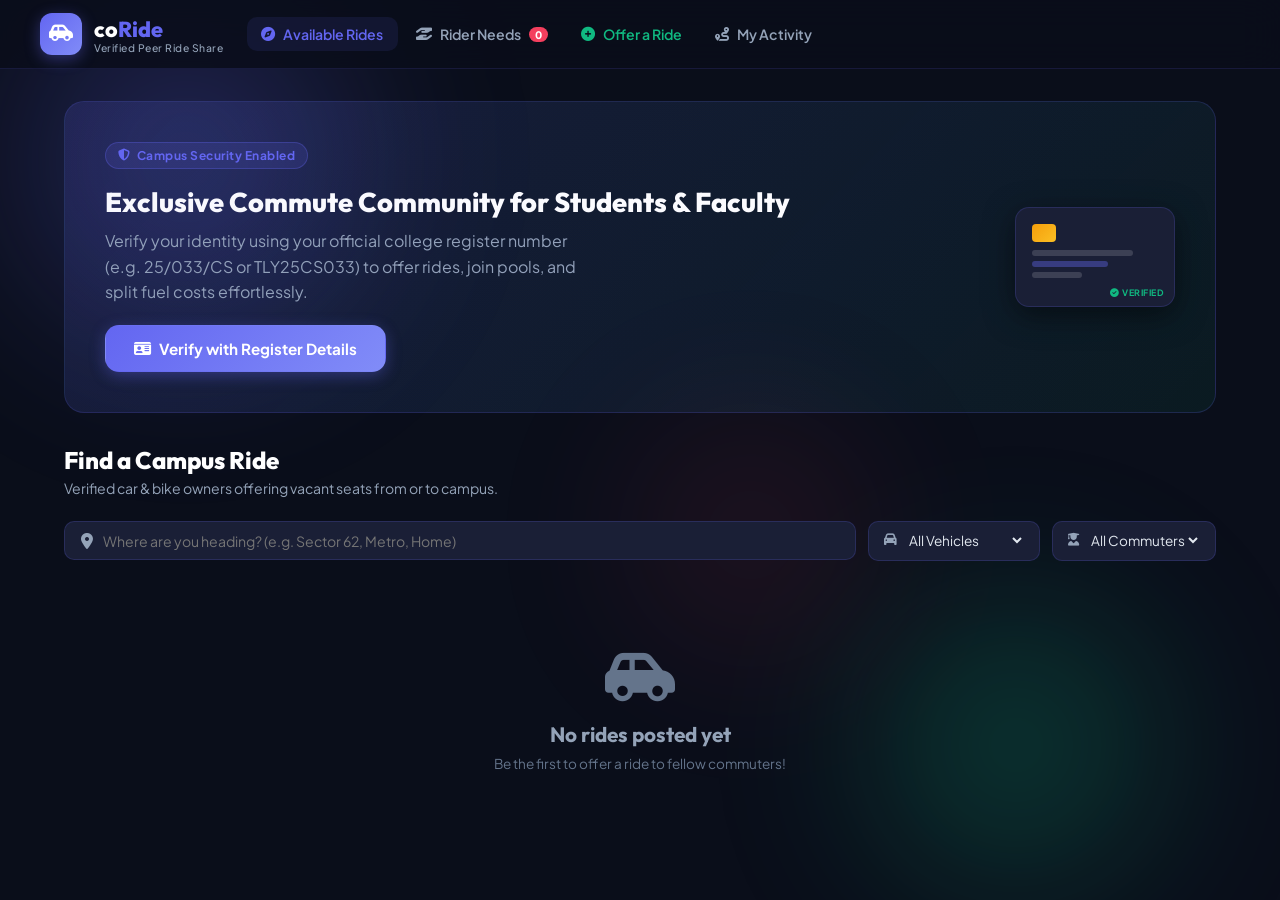
<file: src/main/resources/static/index.html>
<!DOCTYPE html>
<html lang="en">
<head>
  <meta charset="UTF-8">
  <meta name="viewport" content="width=device-width, initial-scale=1.0">
  <title>coRide – Student &amp; Faculty Carpool Network</title>
  <meta name="description" content="Campus-verified peer ride-sharing. Verify your official college register number to share rides with fellow students and faculty.">

  <!-- Google Fonts -->
  <link rel="preconnect" href="https://fonts.googleapis.com">
  <link rel="preconnect" href="https://fonts.gstatic.com" crossorigin>
  <link href="https://fonts.googleapis.com/css2?family=Outfit:wght@400;500;600;700;800&family=Plus+Jakarta+Sans:wght@300;400;500;600;700&display=swap" rel="stylesheet">

  <!-- FontAwesome Icons -->
  <link rel="stylesheet" href="https://cdnjs.cloudflare.com/ajax/libs/font-awesome/6.4.0/css/all.min.css">



  <style>
    /* ============================================================
       DESIGN TOKENS & RESET
    ============================================================ */
    :root {
      --bg-base:        #0a0e1a;
      --bg-card:        #111827;
      --bg-card2:       #1a1f36;
      --bg-glass:       rgba(26,31,54,0.7);
      --border-subtle:  rgba(99,102,241,0.15);
      --border-card:    rgba(99,102,241,0.2);
      --accent-primary: #6366f1;
      --accent-primary-hover: #818cf8;
      --accent-emerald: #10b981;
      --accent-rose:    #f43f5e;
      --accent-amber:   #f59e0b;
      --text-main:      #e2e8f0;
      --text-muted:     #94a3b8;
      --text-sub:       #64748b;
      --glow-primary:   rgba(99,102,241,0.35);
      --glow-emerald:   rgba(16,185,129,0.25);
      --radius-xl:      20px;
      --radius-lg:      14px;
      --radius-md:      10px;
      --shadow-glow:    0 0 40px rgba(99,102,241,0.15);
    }

    *, *::before, *::after { box-sizing: border-box; margin: 0; padding: 0; }

    html { scroll-behavior: smooth; }

    body {
      font-family: 'Plus Jakarta Sans', sans-serif;
      background: var(--bg-base);
      color: var(--text-main);
      min-height: 100vh;
      overflow-x: hidden;
    }

    /* ============================================================
       ANIMATED BACKGROUND MESH
    ============================================================ */
    .bg-mesh {
      position: fixed; inset: 0; z-index: 0;
      pointer-events: none; overflow: hidden;
    }
    .glow-orb {
      position: absolute; border-radius: 50%;
      filter: blur(80px); opacity: 0.35;
      animation: orb-float 12s ease-in-out infinite;
    }
    .orb-1 { width: 500px; height: 500px; background: radial-gradient(circle, #6366f1, transparent 70%); top: -10%; left: -5%; animation-delay: 0s; }
    .orb-2 { width: 400px; height: 400px; background: radial-gradient(circle, #10b981, transparent 70%); bottom: -5%; right: 5%; animation-delay: -4s; }
    .orb-3 { width: 350px; height: 350px; background: radial-gradient(circle, #f43f5e, transparent 70%); top: 40%; left: 45%; animation-delay: -8s; opacity: 0.15; }

    @keyframes orb-float {
      0%, 100% { transform: translate(0,0) scale(1); }
      33%       { transform: translate(30px,-20px) scale(1.05); }
      66%       { transform: translate(-20px,15px) scale(0.97); }
    }

    /* ============================================================
       NAVBAR
    ============================================================ */
    .navbar {
      position: sticky; top: 0; z-index: 100;
      background: rgba(10,14,26,0.85);
      backdrop-filter: blur(20px);
      border-bottom: 1px solid var(--border-subtle);
      padding: 0 2rem;
    }
    .nav-container {
      max-width: 1200px; margin: 0 auto;
      display: flex; align-items: center; gap: 1.5rem;
      height: 68px;
    }
    .brand { display: flex; align-items: center; gap: 0.75rem; text-decoration: none; flex-shrink: 0; }
    .brand-icon {
      width: 42px; height: 42px; border-radius: 12px;
      background: linear-gradient(135deg, var(--accent-primary), #818cf8);
      display: flex; align-items: center; justify-content: center;
      font-size: 1.2rem; color: #fff;
      box-shadow: 0 4px 15px rgba(99,102,241,0.4);
    }
    .brand-name { font-family: 'Outfit', sans-serif; font-size: 1.35rem; font-weight: 800; color: #fff; }
    .brand-name .highlight { color: var(--accent-primary); }
    .brand-tag { display: block; font-size: 0.65rem; color: var(--text-muted); font-weight: 500; letter-spacing: 0.5px; margin-top: -2px; }

    .nav-links { display: flex; gap: 0.25rem; flex: 1; }
    .nav-btn {
      display: flex; align-items: center; gap: 0.5rem;
      padding: 0.5rem 0.9rem; border-radius: var(--radius-md);
      border: none; background: transparent; color: var(--text-muted);
      font-family: inherit; font-size: 0.88rem; font-weight: 600;
      cursor: pointer; transition: all 0.2s;
      position: relative;
    }
    .nav-btn:hover { color: var(--text-main); background: rgba(255,255,255,0.05); }
    .nav-btn.active { color: var(--accent-primary); background: rgba(99,102,241,0.1); }
    .nav-btn.highlight-btn { color: var(--accent-emerald); }
    .nav-btn.highlight-btn:hover { background: rgba(16,185,129,0.1); }
    .badge-count {
      background: var(--accent-rose); color: #fff;
      font-size: 0.65rem; font-weight: 800; padding: 1px 6px; border-radius: 20px;
    }

    .user-menu { margin-left: auto; display: flex; align-items: center; gap: 0.75rem; }
    .user-badge {
      display: flex; align-items: center; gap: 0.6rem;
      background: var(--bg-card2); border: 1px solid var(--border-card);
      padding: 0.4rem 0.85rem 0.4rem 0.4rem; border-radius: 50px;
    }
    .user-avatar {
      width: 32px; height: 32px; border-radius: 50%;
      background: linear-gradient(135deg, var(--accent-primary), #818cf8);
      display: flex; align-items: center; justify-content: center;
      font-size: 0.8rem; font-weight: 800; color: #fff;
    }
    .user-name { font-size: 0.82rem; font-weight: 700; color: var(--text-main); }
    .user-dept { font-size: 0.68rem; color: var(--text-muted); }

    /* ============================================================
       BUTTONS
    ============================================================ */
    .btn {
      display: inline-flex; align-items: center; gap: 0.5rem;
      padding: 0.65rem 1.25rem; border-radius: var(--radius-md);
      border: 1.5px solid transparent; font-family: inherit;
      font-size: 0.88rem; font-weight: 700; cursor: pointer;
      transition: all 0.2s; text-decoration: none;
    }
    .btn-primary {
      background: linear-gradient(135deg, var(--accent-primary), #818cf8);
      color: #fff; border-color: transparent;
      box-shadow: 0 4px 15px rgba(99,102,241,0.35);
    }
    .btn-primary:hover { transform: translateY(-1px); box-shadow: 0 6px 20px rgba(99,102,241,0.5); }
    .btn-secondary {
      background: var(--bg-card2); color: var(--text-main);
      border-color: var(--border-card);
    }
    .btn-secondary:hover { background: rgba(255,255,255,0.05); border-color: var(--accent-primary); }
    .btn-danger {
      background: rgba(244,63,94,0.15); color: var(--accent-rose);
      border-color: rgba(244,63,94,0.3);
    }
    .btn-danger:hover { background: rgba(244,63,94,0.25); }
    .btn-emerald {
      background: linear-gradient(135deg, var(--accent-emerald), #34d399);
      color: #fff; border-color: transparent;
      box-shadow: 0 4px 15px rgba(16,185,129,0.35);
    }
    .btn-emerald:hover { transform: translateY(-1px); box-shadow: 0 6px 20px rgba(16,185,129,0.5); }
    .btn-lg { padding: 0.8rem 1.75rem; font-size: 0.95rem; border-radius: var(--radius-lg); }
    .btn-block { width: 100%; justify-content: center; }
    .shine-effect { position: relative; overflow: hidden; }
    .shine-effect::after {
      content: ''; position: absolute; top: -50%; left: -75%;
      width: 50%; height: 200%; background: rgba(255,255,255,0.15);
      transform: skewX(-20deg);
      animation: shine 3s ease-in-out infinite;
    }
    @keyframes shine { 0%, 100% { left: -75%; } 50% { left: 125%; } }

    /* ============================================================
       MAIN CONTENT
    ============================================================ */
    .main-content {
      position: relative; z-index: 1;
      max-width: 1200px; margin: 0 auto;
      padding: 2rem 1.5rem;
    }

    /* ============================================================
       VERIFICATION BANNER
    ============================================================ */
    .verification-banner {
      display: flex; align-items: center; gap: 2rem;
      background: linear-gradient(135deg, rgba(99,102,241,0.12), rgba(16,185,129,0.08));
      border: 1px solid var(--border-card);
      border-radius: var(--radius-xl); padding: 2.5rem;
      margin-bottom: 2rem; overflow: hidden; position: relative;
    }
    .verification-banner::before {
      content: ''; position: absolute; inset: 0;
      background: linear-gradient(135deg, rgba(99,102,241,0.05), transparent);
      pointer-events: none;
    }
    .banner-content { flex: 1; }
    .banner-badge {
      display: inline-flex; align-items: center; gap: 0.4rem;
      background: rgba(99,102,241,0.15); color: var(--accent-primary);
      border: 1px solid rgba(99,102,241,0.3); padding: 0.3rem 0.75rem;
      border-radius: 50px; font-size: 0.75rem; font-weight: 700;
      letter-spacing: 0.5px; margin-bottom: 1rem;
    }
    .banner-content h2 { font-family: 'Outfit', sans-serif; font-size: 1.7rem; font-weight: 800; color: #fff; margin-bottom: 0.6rem; }
    .banner-content p { color: var(--text-muted); line-height: 1.6; max-width: 500px; margin-bottom: 1.25rem; }
    .banner-actions { display: flex; gap: 0.75rem; flex-wrap: wrap; }

    /* Animated ID Card */
    .banner-graphic { flex-shrink: 0; }
    .id-card-preview {
      width: 160px; height: 100px; background: var(--bg-card2);
      border: 1.5px solid var(--border-card); border-radius: 14px;
      padding: 1rem; position: relative;
      box-shadow: 0 8px 30px rgba(0,0,0,0.5);
      animation: card-float 3s ease-in-out infinite;
    }
    @keyframes card-float { 0%,100%{transform:translateY(0)} 50%{transform:translateY(-8px)} }
    .card-chip { width: 24px; height: 18px; background: linear-gradient(135deg, #f59e0b, #fbbf24); border-radius: 4px; margin-bottom: 8px; }
    .card-lines .line { height: 6px; border-radius: 3px; background: rgba(255,255,255,0.15); margin-bottom: 5px; }
    .card-lines .l1 { width: 80%; }
    .card-lines .l2 { width: 60%; background: rgba(99,102,241,0.4); }
    .card-lines .l3 { width: 40%; }
    .card-stamp {
      position: absolute; bottom: 8px; right: 10px;
      font-size: 0.55rem; font-weight: 700; color: var(--accent-emerald);
      letter-spacing: 0.5px;
    }

    /* ============================================================
       TABS
    ============================================================ */
    .tab-pane { display: none; animation: fadeIn 0.3s ease; }
    .tab-pane.active { display: block; }
    @keyframes fadeIn { from{opacity:0;transform:translateY(10px)} to{opacity:1;transform:translateY(0)} }

    /* ============================================================
       SECTION HEADER & FILTER BAR
    ============================================================ */
    .section-header {
      display: flex; align-items: flex-start; justify-content: space-between;
      gap: 1rem; margin-bottom: 1.5rem; flex-wrap: wrap;
    }
    .header-titles h2 { font-family: 'Outfit', sans-serif; font-size: 1.5rem; font-weight: 800; color: #fff; }
    .header-titles p { color: var(--text-muted); font-size: 0.88rem; margin-top: 0.25rem; }

    .filter-bar {
      display: flex; gap: 0.75rem; flex-wrap: wrap;
      margin-bottom: 1.5rem; align-items: center;
    }
    .search-input-group {
      display: flex; align-items: center; gap: 0.6rem;
      background: var(--bg-card2); border: 1.5px solid var(--border-card);
      border-radius: var(--radius-md); padding: 0.6rem 1rem; flex: 1; min-width: 220px;
    }
    .search-input-group i { color: var(--text-muted); }
    .search-input-group input {
      background: none; border: none; outline: none;
      color: var(--text-main); font-family: inherit; font-size: 0.88rem; width: 100%;
    }
    .select-group {
      display: flex; align-items: center; gap: 0.5rem;
      background: var(--bg-card2); border: 1.5px solid var(--border-card);
      border-radius: var(--radius-md); padding: 0.6rem 0.9rem;
    }
    .select-group i { color: var(--text-muted); font-size: 0.8rem; }
    .select-group select {
      background: none; border: none; outline: none;
      color: var(--text-main); font-family: inherit; font-size: 0.85rem; cursor: pointer;
    }
    .select-group select option { background: var(--bg-card2); color: var(--text-main); }

    /* ============================================================
       RIDES GRID & CARDS
    ============================================================ */
    .rides-grid {
      display: grid;
      grid-template-columns: repeat(auto-fill, minmax(320px, 1fr));
      gap: 1.25rem;
    }
    .ride-card {
      background: var(--bg-glass); backdrop-filter: blur(12px);
      border: 1px solid var(--border-card); border-radius: var(--radius-xl);
      padding: 1.35rem; transition: all 0.25s;
      position: relative; overflow: hidden;
    }
    .ride-card::before {
      content: ''; position: absolute; inset: 0;
      background: linear-gradient(135deg, rgba(99,102,241,0.04), transparent);
      pointer-events: none;
    }
    .ride-card:hover { transform: translateY(-3px); border-color: var(--accent-primary); box-shadow: 0 8px 30px rgba(99,102,241,0.2); }

    .ride-card-header { display: flex; align-items: center; justify-content: space-between; margin-bottom: 1rem; }
    .creator-info { display: flex; align-items: center; gap: 0.65rem; }
    .creator-avatar {
      width: 38px; height: 38px; border-radius: 50%;
      background: linear-gradient(135deg, var(--accent-primary), #818cf8);
      display: flex; align-items: center; justify-content: center;
      font-size: 0.85rem; font-weight: 800; color: #fff; flex-shrink: 0;
    }
    .creator-name { font-weight: 700; font-size: 0.95rem; color: #fff; }
    .creator-role-badge {
      font-size: 0.65rem; font-weight: 700; padding: 2px 8px; border-radius: 20px;
      background: rgba(99,102,241,0.15); color: var(--accent-primary);
      border: 1px solid rgba(99,102,241,0.3);
    }
    .creator-role-badge.faculty {
      background: rgba(245,158,11,0.15); color: var(--accent-amber);
      border-color: rgba(245,158,11,0.3);
    }

    .vehicle-badge {
      display: flex; align-items: center; gap: 0.35rem;
      background: rgba(16,185,129,0.12); color: var(--accent-emerald);
      border: 1px solid rgba(16,185,129,0.25); padding: 0.3rem 0.7rem; border-radius: 50px;
      font-size: 0.75rem; font-weight: 700;
    }

    .route-display {
      display: flex; align-items: center; gap: 0.5rem;
      background: rgba(0,0,0,0.2); border-radius: var(--radius-md);
      padding: 0.75rem 1rem; margin-bottom: 1rem;
    }
    .route-point { display: flex; flex-direction: column; flex: 1; }
    .route-label { font-size: 0.65rem; font-weight: 700; text-transform: uppercase; letter-spacing: 0.5px; color: var(--text-sub); }
    .route-value { font-size: 0.92rem; font-weight: 700; color: var(--text-main); margin-top: 2px; }
    .route-arrow { color: var(--accent-primary); font-size: 1rem; flex-shrink: 0; }

    .ride-meta {
      display: flex; gap: 0.5rem; flex-wrap: wrap; margin-bottom: 1rem;
    }
    .meta-chip {
      display: flex; align-items: center; gap: 0.35rem;
      padding: 0.25rem 0.65rem; border-radius: 8px; font-size: 0.76rem; font-weight: 600;
    }
    .meta-chip.time { background: rgba(99,102,241,0.1); color: var(--accent-primary); }
    .meta-chip.seats { background: rgba(16,185,129,0.1); color: var(--accent-emerald); }
    .meta-chip.cost { background: rgba(245,158,11,0.1); color: var(--accent-amber); }

    .ride-notes { color: var(--text-muted); font-size: 0.8rem; line-height: 1.5; margin-bottom: 1rem; }
    .ride-card-actions { display: flex; gap: 0.6rem; }
    .delete-btn {
      background: none; border: 1px solid rgba(244,63,94,0.25); color: var(--accent-rose);
      padding: 0.4rem 0.6rem; border-radius: var(--radius-md); cursor: pointer;
      font-size: 0.8rem; transition: all 0.2s;
    }
    .delete-btn:hover { background: rgba(244,63,94,0.1); border-color: var(--accent-rose); }

    /* Empty State */
    .empty-state {
      text-align: center; padding: 4rem 2rem; grid-column: 1/-1;
    }
    .empty-state i { font-size: 3.5rem; color: var(--text-sub); margin-bottom: 1rem; display: block; }
    .empty-state h3 { font-family: 'Outfit', sans-serif; font-size: 1.3rem; color: var(--text-muted); margin-bottom: 0.5rem; }
    .empty-state p { color: var(--text-sub); font-size: 0.85rem; }

    /* ============================================================
       REQUESTS GRID
    ============================================================ */
    .requests-grid {
      display: grid;
      grid-template-columns: repeat(auto-fill, minmax(300px, 1fr));
      gap: 1.25rem;
    }
    .request-card {
      background: var(--bg-glass); backdrop-filter: blur(12px);
      border: 1px solid rgba(16,185,129,0.15); border-radius: var(--radius-xl);
      padding: 1.35rem; transition: all 0.25s;
    }
    .request-card:hover { transform: translateY(-3px); border-color: var(--accent-emerald); box-shadow: 0 8px 30px rgba(16,185,129,0.15); }
    .req-header { display: flex; align-items: center; justify-content: space-between; margin-bottom: 1rem; }
    .req-route { color: var(--accent-emerald); font-weight: 700; font-size: 0.95rem; margin-bottom: 0.5rem; }
    .req-meta { display: flex; gap: 0.5rem; flex-wrap: wrap; margin-bottom: 0.75rem; }
    .req-notes { color: var(--text-muted); font-size: 0.8rem; line-height: 1.5; }

    /* ============================================================
       FORM CARD
    ============================================================ */
    .form-card-container {
      max-width: 700px; margin: 0 auto;
      background: var(--bg-glass); backdrop-filter: blur(16px);
      border: 1px solid var(--border-card); border-radius: var(--radius-xl);
      padding: 2rem;
    }
    .form-header { display: flex; align-items: flex-start; gap: 1rem; margin-bottom: 1.75rem; }
    .icon-circle {
      width: 52px; height: 52px; border-radius: 15px; flex-shrink: 0;
      background: linear-gradient(135deg, var(--accent-primary), #818cf8);
      display: flex; align-items: center; justify-content: center;
      font-size: 1.3rem; color: #fff;
    }
    .form-header h2 { font-family: 'Outfit', sans-serif; font-size: 1.4rem; font-weight: 800; color: #fff; }
    .form-header p { color: var(--text-muted); font-size: 0.85rem; margin-top: 0.3rem; }

    .form-grid { display: grid; grid-template-columns: 1fr 1fr; gap: 1rem; }
    .form-group { display: flex; flex-direction: column; gap: 0.4rem; }
    .form-group.full-width { grid-column: 1 / -1; }
    .form-group label { font-size: 0.82rem; font-weight: 700; color: var(--text-muted); display: flex; align-items: center; gap: 0.35rem; }
    .form-group input, .form-group select, .form-group textarea {
      background: rgba(0,0,0,0.25); border: 1.5px solid var(--border-card);
      border-radius: var(--radius-md); padding: 0.65rem 0.9rem;
      color: var(--text-main); font-family: inherit; font-size: 0.88rem;
      outline: none; transition: border-color 0.2s;
    }
    .form-group input:focus, .form-group select:focus, .form-group textarea:focus {
      border-color: var(--accent-primary);
      box-shadow: 0 0 0 3px rgba(99,102,241,0.15);
    }
    .form-group input::placeholder, .form-group textarea::placeholder { color: var(--text-sub); }
    .form-group select option { background: var(--bg-card2); }
    .form-group textarea { resize: vertical; min-height: 70px; }
    .form-group small { color: var(--text-sub); font-size: 0.73rem; }

    .vehicle-selector { display: flex; gap: 0.75rem; }
    .radio-card { cursor: pointer; flex: 1; }
    .radio-card input { display: none; }
    .radio-content {
      display: flex; flex-direction: column; align-items: center; gap: 0.4rem;
      background: rgba(0,0,0,0.2); border: 1.5px solid var(--border-card);
      border-radius: var(--radius-md); padding: 1rem 0.5rem;
      transition: all 0.2s; text-align: center;
    }
    .radio-card input:checked + .radio-content {
      border-color: var(--accent-primary);
      background: rgba(99,102,241,0.12);
      color: var(--accent-primary);
    }
    .radio-content i { font-size: 1.4rem; color: var(--text-muted); }
    .radio-card input:checked + .radio-content i { color: var(--accent-primary); }
    .radio-content span { font-size: 0.82rem; font-weight: 700; color: var(--text-muted); }
    .radio-card input:checked + .radio-content span { color: var(--accent-primary); }

    .cost-preview {
      background: rgba(16, 185, 129, 0.08);
      border: 1px solid rgba(16, 185, 129, 0.25);
      border-radius: var(--radius-md);
      padding: 1.1rem;
      margin: 1.25rem 0;
      font-family: 'Plus Jakarta Sans', sans-serif;
    }
    .cost-preview-title {
      font-family: 'Outfit', sans-serif;
      font-size: 0.9rem;
      font-weight: 700;
      color: var(--accent-emerald);
      margin-bottom: 0.65rem;
      display: flex;
      align-items: center;
      gap: 0.4rem;
    }
    .cost-preview-row {
      display: flex;
      justify-content: space-between;
      align-items: center;
      font-size: 0.88rem;
      color: var(--text-secondary);
      margin-bottom: 0.4rem;
    }
    .cost-preview-row:last-child {
      margin-bottom: 0;
      padding-top: 0.4rem;
      border-top: 1px dashed rgba(16, 185, 129, 0.2);
    }
    .cost-preview-row strong {
      font-family: 'Outfit', sans-serif;
      font-size: 1rem;
      font-weight: 700;
      color: var(--accent-emerald);
    }
    #calc-per-person {
      font-size: 1.1rem;
      color: var(--accent-emerald);
    }

    .form-actions { margin-top: 1.5rem; }

    /* ============================================================
       MY ACTIVITY
    ============================================================ */
    .activity-sections { display: flex; flex-direction: column; gap: 2rem; }
    .activity-block h3 { font-family: 'Outfit', sans-serif; font-size: 1.1rem; font-weight: 700; color: var(--text-main); margin-bottom: 1rem; display: flex; align-items: center; gap: 0.5rem; }
    .activity-block h3 i { color: var(--accent-primary); }

    /* ============================================================
       MODALS
    ============================================================ */
    .modal-backdrop {
      position: fixed; inset: 0; z-index: 1000;
      background: rgba(0,0,0,0.75); backdrop-filter: blur(6px);
      display: flex; align-items: center; justify-content: center;
      padding: 1rem; opacity: 0; pointer-events: none;
      transition: opacity 0.25s;
    }
    .modal-backdrop.open { opacity: 1; pointer-events: all; }
    .modal-card {
      background: var(--bg-card); border: 1px solid var(--border-card);
      border-radius: var(--radius-xl); max-width: 520px; width: 100%;
      max-height: 90vh; overflow-y: auto;
      transform: scale(0.95); transition: transform 0.25s;
    }
    .modal-backdrop.open .modal-card { transform: scale(1); }
    .modal-card.modal-lg { max-width: 720px; }
    .modal-header {
      display: flex; align-items: center; justify-content: space-between;
      padding: 1.25rem 1.5rem; border-bottom: 1px solid var(--border-subtle);
      position: sticky; top: 0; background: var(--bg-card); z-index: 1;
    }
    .modal-header h3 { font-family: 'Outfit', sans-serif; font-size: 1.1rem; font-weight: 700; color: #fff; display: flex; align-items: center; gap: 0.5rem; }
    .modal-header h3 i { color: var(--accent-primary); }
    .close-modal-btn {
      background: var(--bg-card2); border: 1px solid var(--border-card);
      color: var(--text-muted); width: 34px; height: 34px; border-radius: 50%;
      cursor: pointer; font-size: 1.1rem; display: flex; align-items: center; justify-content: center;
      transition: all 0.2s;
    }
    .close-modal-btn:hover { color: var(--text-main); border-color: var(--accent-rose); }
    .modal-body { padding: 1.5rem; }



    /* Error msg */
    .error-msg { color: var(--accent-rose); font-size: 0.8rem; font-weight: 700; margin-top: 6px; display: none; }

    /* ============================================================
       TOAST NOTIFICATIONS
    ============================================================ */
    #toast-container {
      position: fixed; bottom: 1.5rem; right: 1.5rem;
      z-index: 9999; display: flex; flex-direction: column; gap: 0.6rem;
    }
    .toast {
      display: flex; align-items: center; gap: 0.75rem;
      background: var(--bg-card2); border: 1px solid var(--border-card);
      border-radius: var(--radius-lg); padding: 0.85rem 1.25rem;
      min-width: 280px; max-width: 380px;
      box-shadow: 0 8px 30px rgba(0,0,0,0.4);
      animation: toast-in 0.3s ease;
    }
    .toast.success { border-color: rgba(16,185,129,0.4); }
    .toast.error   { border-color: rgba(244,63,94,0.4); }
    .toast.warning { border-color: rgba(245,158,11,0.4); }
    .toast-icon { font-size: 1.1rem; }
    .toast.success .toast-icon { color: var(--accent-emerald); }
    .toast.error   .toast-icon { color: var(--accent-rose); }
    .toast.warning .toast-icon { color: var(--accent-amber); }
    .toast-msg { font-size: 0.85rem; font-weight: 600; color: var(--text-main); flex: 1; }
    @keyframes toast-in { from{opacity:0;transform:translateX(30px)} to{opacity:1;transform:translateX(0)} }

    /* ============================================================
       LOADING SPINNER
    ============================================================ */
    .spinner {
      width: 22px; height: 22px; border-radius: 50%;
      border: 2.5px solid rgba(255,255,255,0.3);
      border-top-color: #fff;
      animation: spin 0.7s linear infinite; display: inline-block;
    }
    @keyframes spin { to{transform:rotate(360deg)} }

    /* ============================================================
       RESPONSIVE — FULL MOBILE OVERHAUL
    ============================================================ */

    /* ── Tablet (768px and below) ─────────────────────────── */
    @media (max-width: 768px) {
      /* Navbar */
      .navbar { padding: 0 1rem; }
      .nav-container { height: 60px; gap: 0.75rem; }
      .brand-tag { display: none; }
      .brand-name { font-size: 1.15rem; }
      .brand-icon { width: 36px; height: 36px; font-size: 1rem; }

      /* Hide nav text labels on tablet */
      .nav-btn span { display: none; }
      .nav-btn { padding: 0.45rem 0.7rem; font-size: 0.82rem; }

      /* Main content */
      .main-content { padding: 1.25rem 1rem; }

      /* Verification banner */
      .verification-banner { flex-direction: column; padding: 1.5rem 1.25rem; gap: 1rem; }
      .banner-graphic { display: none; }
      .banner-content h2 { font-size: 1.35rem; }
      .banner-content p { font-size: 0.85rem; }
      .banner-actions { flex-direction: column; gap: 0.6rem; }
      .banner-actions .btn { width: 100%; justify-content: center; }

      /* Grids → single column */
      .rides-grid, .requests-grid { grid-template-columns: 1fr; gap: 1rem; }

      /* Form */
      .form-grid { grid-template-columns: 1fr; }
      .form-card-container { padding: 1.5rem 1.25rem; }
      .vehicle-selector { flex-wrap: wrap; }

      /* Toast */
      #toast-container { left: 1rem; right: 1rem; bottom: 5rem; }
      .toast { min-width: unset; width: 100%; max-width: 100%; }

      /* Modal */
      .modal-backdrop { align-items: flex-end; padding: 0; }
      .modal-card {
        border-radius: var(--radius-xl) var(--radius-xl) 0 0;
        max-width: 100%; width: 100%;
        max-height: 92vh;
        transform: translateY(30px);
      }
      .modal-backdrop.open .modal-card { transform: translateY(0); }
      .modal-body { padding: 1.25rem; }
    }

    /* ── Mobile (480px and below) ─────────────────────────── */
    @media (max-width: 480px) {
      /* Nav — elegant fixed bottom tab bar */
      .navbar {
        position: fixed; top: unset; bottom: 0;
        border-bottom: none;
        border-top: 1px solid rgba(99,102,241,0.15);
        padding: 0;
        z-index: 200;
        background: rgba(10,14,26,0.97);
        backdrop-filter: blur(24px);
        -webkit-backdrop-filter: blur(24px);
        box-shadow: 0 -4px 24px rgba(0,0,0,0.4);
        /* Safe area for notched phones */
        padding-bottom: env(safe-area-inset-bottom, 0px);
      }
      .nav-container {
        height: auto;
        flex-direction: row;
        justify-content: space-around;
        align-items: stretch;
        padding: 0.6rem 0.5rem 0.5rem;
        gap: 0;
      }
      .brand { display: none; }
      .user-menu { display: none; }
      .nav-links {
        display: flex; flex: 1;
        justify-content: space-around;
        align-items: stretch;
        gap: 0;
      }
      .nav-btn {
        flex-direction: column;
        gap: 0.3rem;
        padding: 0.55rem 0.75rem 0.5rem;
        font-size: 0.68rem;
        font-weight: 700;
        border-radius: 14px;
        min-width: 64px;
        align-items: center;
        justify-content: center;
        color: var(--text-sub);
        transition: all 0.2s ease;
        position: relative;
        letter-spacing: 0.2px;
      }
      .nav-btn i {
        font-size: 1.4rem;
        transition: all 0.2s ease;
        line-height: 1;
      }
      .nav-btn span {
        display: block !important;
        font-size: 0.65rem;
        font-weight: 700;
        line-height: 1;
        letter-spacing: 0.2px;
      }
      /* Active state — pill highlight */
      .nav-btn.active {
        color: var(--accent-primary);
        background: rgba(99,102,241,0.14);
      }
      .nav-btn.active i {
        transform: translateY(-1px);
        filter: drop-shadow(0 0 6px rgba(99,102,241,0.6));
      }
      /* Offer Ride button — special emerald style */
      .nav-btn.highlight-btn { color: var(--accent-emerald); }
      .nav-btn.highlight-btn.active {
        background: rgba(16,185,129,0.14);
        color: var(--accent-emerald);
      }
      .nav-btn.highlight-btn i { color: inherit; }

      /* Badge on requests */
      .badge-count {
        position: absolute; top: 6px; right: 10px;
        font-size: 0.55rem; padding: 1px 5px;
        min-width: 16px; text-align: center;
      }

      /* Push page content above bottom nav */
      .main-content {
        padding: 1rem 0.85rem;
        padding-bottom: 6.5rem;
      }

      /* Add top bar for brand + user on mobile */
      body::before {
        content: none;
      }

      /* Mobile top header */
      .mobile-top-bar {
        display: flex !important;
      }

      /* Section headers */
      .section-header { flex-direction: column; gap: 0.75rem; }
      .header-titles h2 { font-size: 1.25rem; }
      .header-titles p { font-size: 0.82rem; }

      /* Filter bar */
      .filter-bar { gap: 0.5rem; }
      .search-input-group { min-width: unset; flex: 1; }
      .select-group { font-size: 0.78rem; padding: 0.55rem 0.7rem; }
      .select-group select { font-size: 0.78rem; max-width: 90px; }

      /* Verification banner */
      .verification-banner { padding: 1.25rem 1rem; border-radius: var(--radius-lg); }
      .banner-content h2 { font-size: 1.2rem; }
      .banner-badge { font-size: 0.68rem; }

      /* Ride cards */
      .ride-card { padding: 1rem; border-radius: var(--radius-lg); }
      .creator-name { font-size: 0.88rem; }
      .route-display { padding: 0.6rem 0.75rem; }
      .route-value { font-size: 0.85rem; }
      .meta-chip { font-size: 0.72rem; padding: 0.2rem 0.55rem; }
      .ride-card-actions { flex-wrap: wrap; }
      .ride-card-actions .btn { font-size: 0.8rem; padding: 0.55rem 0.85rem; }

      /* Request cards */
      .request-card { padding: 1rem; }

      /* Form card */
      .form-card-container { padding: 1.1rem 0.9rem; border-radius: var(--radius-lg); }
      .form-header { gap: 0.75rem; margin-bottom: 1.25rem; }
      .icon-circle { width: 42px; height: 42px; font-size: 1.1rem; border-radius: 12px; }
      .form-header h2 { font-size: 1.2rem; }
      .form-group input, .form-group select, .form-group textarea {
        padding: 0.7rem 0.8rem; font-size: 0.9rem;
      }
      .vehicle-selector { gap: 0.5rem; }
      .radio-content { padding: 0.75rem 0.4rem; }
      .radio-content i { font-size: 1.2rem; }
      .radio-content span { font-size: 0.75rem; }

      /* Buttons */
      .btn { padding: 0.6rem 1rem; font-size: 0.85rem; }
      .btn-lg { padding: 0.75rem 1.25rem; font-size: 0.9rem; }

      /* Modal — full bottom sheet */
      .modal-card { max-height: 95vh; border-radius: 22px 22px 0 0; }
      .modal-header { padding: 1rem 1.25rem; }
      .modal-header h3 { font-size: 1rem; }
      .modal-body { padding: 1rem 1.25rem 1.5rem; }

      /* Toast */
      #toast-container { left: 0.75rem; right: 0.75rem; bottom: 5.5rem; gap: 0.4rem; }
      .toast { padding: 0.75rem 1rem; border-radius: var(--radius-md); }
      .toast-msg { font-size: 0.82rem; }

      /* Empty state */
      .empty-state { padding: 2.5rem 1rem; }
      .empty-state i { font-size: 2.5rem; }
      .empty-state h3 { font-size: 1.1rem; }

      /* Cost preview */
      .cost-preview { padding: 0.85rem; }
      .cost-preview-row { font-size: 0.8rem; }

      /* Decoded box */
      .decoded-no { font-size: 1.3rem; letter-spacing: 2px; }

      /* User badge in nav — hidden on mobile, shown in top bar instead */
      .user-badge { flex-direction: column; align-items: flex-start; }
    }

    /* ── Mobile top bar (shown only on phones) ──────────────── */
    .mobile-top-bar {
      display: none;
      align-items: center; justify-content: space-between;
      background: rgba(10,14,26,0.92);
      backdrop-filter: blur(20px);
      border-bottom: 1px solid var(--border-subtle);
      padding: 0.6rem 1rem;
      position: sticky; top: 0; z-index: 150;
    }
    .mobile-top-bar .brand { display: flex; }
    .mobile-top-bar .user-menu-mobile {
      display: flex; align-items: center; gap: 0.5rem;
    }
  </style>
</head>
<body>

<!-- Mobile Top Bar (visible only on phones, shows brand + user) -->
<div class="mobile-top-bar" id="mobile-top-bar">
  <a class="brand" href="#">
    <div class="brand-icon"><i class="fa-solid fa-car-side"></i></div>
    <div>
      <span class="brand-name">co<span class="highlight">Ride</span></span>
    </div>
  </a>
  <div id="mobile-user-area" style="display:flex;align-items:center;gap:0.5rem;">
    <button class="btn btn-primary" id="mobile-verify-btn" style="padding:0.4rem 0.85rem;font-size:0.8rem;">
      <i class="fa-solid fa-shield-check"></i> Verify
    </button>
  </div>
</div>

<!-- Animated Background -->
<div class="bg-mesh">
  <div class="glow-orb orb-1"></div>
  <div class="glow-orb orb-2"></div>
  <div class="glow-orb orb-3"></div>
</div>

<!-- =========================================================
  NAVBAR
========================================================= -->
<header class="navbar">
  <div class="nav-container">
    <div class="brand">
      <div class="brand-icon"><i class="fa-solid fa-car-side"></i></div>
      <div>
        <span class="brand-name">co<span class="highlight">Ride</span></span>
        <span class="brand-tag">Verified Peer Ride Share</span>
      </div>
    </div>

    <nav class="nav-links">
      <button class="nav-btn active" id="tab-rides-btn" data-tab="rides-tab">
        <i class="fa-solid fa-compass"></i><span>Available Rides</span>
      </button>
      <button class="nav-btn" id="tab-requests-btn" data-tab="requests-tab">
        <i class="fa-solid fa-hand-holding-hand"></i><span>Rider Needs</span>
        <span class="badge-count" id="requests-count-badge">0</span>
      </button>
      <button class="nav-btn highlight-btn" id="tab-offer-btn" data-tab="offer-tab">
        <i class="fa-solid fa-plus-circle"></i><span>Offer a Ride</span>
      </button>
      <button class="nav-btn" id="tab-activity-btn" data-tab="activity-tab">
        <i class="fa-solid fa-route"></i><span>My Activity</span>
        <span class="badge-count" id="activity-tab-badge" style="display:none;background:var(--accent-amber);color:#000;">0</span>
      </button>
    </nav>

    <div class="user-menu" id="user-menu"></div>
  </div>
</header>

<!-- =========================================================
  MAIN
========================================================= -->
<main class="main-content">

  <!-- Verification Banner -->
  <section class="verification-banner" id="verify-banner">
    <div class="banner-content">
      <div class="banner-badge"><i class="fa-solid fa-shield-halved"></i> Campus Security Enabled</div>
      <h1 style="font-family:'Outfit',sans-serif;font-size:1.7rem;font-weight:800;color:#fff;margin-bottom:0.6rem;">
        Exclusive Commute Community for Students &amp; Faculty
      </h1>
      <p>Verify your identity using your official college register number (e.g. 25/033/CS or TLY25CS033) to offer rides, join pools, and split fuel costs effortlessly.</p>
      <div class="banner-actions">
        <button class="btn btn-primary btn-lg shine-effect" id="open-manual-btn">
          <i class="fa-solid fa-id-card"></i> Verify with Register Details
        </button>
      </div>
    </div>
    <div class="banner-graphic">
      <div class="id-card-preview">
        <div class="card-chip"></div>
        <div class="card-lines">
          <div class="line l1"></div>
          <div class="line l2"></div>
          <div class="line l3"></div>
        </div>
        <div class="card-stamp"><i class="fa-solid fa-circle-check"></i> VERIFIED</div>
      </div>
    </div>
  </section>

  <!-- TAB 1: Available Rides -->
  <section class="tab-pane active" id="rides-tab">
    <div class="section-header">
      <div class="header-titles">
        <h2>Find a Campus Ride</h2>
        <p>Verified car &amp; bike owners offering vacant seats from or to campus.</p>
      </div>
    </div>
    <div class="filter-bar">
      <div class="search-input-group">
        <i class="fa-solid fa-location-dot"></i>
        <input type="text" id="search-destination" placeholder="Where are you heading? (e.g. Sector 62, Metro, Home)">
      </div>
      <div class="select-group">
        <i class="fa-solid fa-car"></i>
        <select id="filter-vehicle">
          <option value="all">All Vehicles</option>
          <option value="Car">Cars Only</option>
          <option value="Bike">Bikes/Scooters</option>
        </select>
      </div>
      <div class="select-group">
        <i class="fa-solid fa-user-graduate"></i>
        <select id="filter-role">
          <option value="all">All Commuters</option>
          <option value="Student">Students Only</option>
          <option value="Faculty">Faculty Only</option>
        </select>
      </div>
    </div>
    <div class="rides-grid" id="rides-container">
      <div class="empty-state" id="rides-empty">
        <i class="fa-solid fa-car-side"></i>
        <h3>No rides posted yet</h3>
        <p>Be the first to offer a ride to fellow commuters!</p>
      </div>
    </div>
  </section>

  <!-- TAB 2: Rider Needs -->
  <section class="tab-pane" id="requests-tab">
    <div class="section-header">
      <div class="header-titles">
        <h2>Rider Needs &amp; Travel Requests</h2>
        <p>Students and faculty looking for a ride.</p>
      </div>
      <button class="btn btn-primary" id="open-post-need-btn">
        <i class="fa-solid fa-bullhorn"></i> Post Your Travel Need
      </button>
    </div>
    <div class="requests-grid" id="requests-container">
      <div class="empty-state" id="requests-empty">
        <i class="fa-solid fa-hands-holding"></i>
        <h3>No ride requests yet</h3>
        <p>Post your travel need to find a driver heading your way!</p>
      </div>
    </div>
  </section>

  <!-- TAB 3: Offer a Ride -->
  <section class="tab-pane" id="offer-tab">
    <div class="form-card-container">
      <div class="form-header">
        <div class="icon-circle"><i class="fa-solid fa-car-tunnel"></i></div>
        <div>
          <h2>Offer a Ride &amp; Share Fuel Cost</h2>
          <p>Going home or heading to campus? Fill vacant seats and split trip expenses.</p>
        </div>
      </div>
      <form id="offer-ride-form">
        <div class="form-grid">
          <div class="form-group full-width">
            <label><i class="fa-solid fa-car-side"></i> Vehicle Type</label>
            <div class="vehicle-selector">
              <label class="radio-card">
                <input type="radio" name="vehicleType" value="Car" checked>
                <div class="radio-content"><i class="fa-solid fa-car"></i><span>Car</span></div>
              </label>
              <label class="radio-card">
                <input type="radio" name="vehicleType" value="Bike">
                <div class="radio-content"><i class="fa-solid fa-motorcycle"></i><span>Bike / Scooter</span></div>
              </label>
            </div>
          </div>
          <div class="form-group">
            <label for="offer-vehicle-model">Vehicle Make &amp; Model</label>
            <input type="text" id="offer-vehicle-model" placeholder="e.g. Honda City, Swift, Royal Enfield" required>
          </div>
          <div class="form-group">
            <label for="offer-vehicle-plate">License Plate Number</label>
            <input type="text" id="offer-vehicle-plate" placeholder="e.g. DL 01 AB 1234" required>
          </div>
          <div class="form-group">
            <label for="offer-origin"><i class="fa-solid fa-map-pin"></i> Pickup Location</label>
            <input type="text" id="offer-origin" placeholder="e.g. Main Gate, Boys Hostel 3" required>
          </div>
          <div class="form-group">
            <label for="offer-destination"><i class="fa-solid fa-flag-checkered"></i> Destination</label>
            <input type="text" id="offer-destination" placeholder="e.g. City Mall, Metro Station" required>
          </div>
          <div class="form-group">
            <label for="offer-time"><i class="fa-solid fa-clock"></i> Departure Time</label>
            <input type="time" id="offer-time" required>
          </div>
          <div class="form-group">
            <label for="offer-seats"><i class="fa-solid fa-users"></i> Vacant Seats</label>
            <input type="number" id="offer-seats" min="1" max="6" value="3" required>
          </div>
          <div class="form-group">
            <label for="offer-fuel-cost"><i class="fa-solid fa-indian-rupee-sign"></i> Total Fuel Cost (₹)</label>
            <input type="number" id="offer-fuel-cost" min="0" step="10" value="300" placeholder="e.g. 300" required>
          </div>
          <div class="form-group">
            <label for="offer-phone"><i class="fa-solid fa-phone"></i> Contact Number</label>
            <input type="tel" id="offer-phone" placeholder="e.g. +91 9876543210" required>
          </div>
          <div class="form-group full-width">
            <label for="offer-notes"><i class="fa-solid fa-note-sticky"></i> Additional Info / Rules</label>
            <textarea id="offer-notes" rows="2" placeholder="e.g. AC available, leaving strictly at 5:15 PM, no heavy luggage"></textarea>
          </div>
        </div>

        <!-- Cost Preview -->
        <div class="cost-preview" id="cost-preview">
          <div class="cost-preview-title"><i class="fa-solid fa-calculator"></i> Automatic Cost Split</div>
          <div class="cost-preview-row"><span>Total Fuel Cost:</span><strong id="calc-total">₹300</strong></div>
          <div class="cost-preview-row"><span>Per Person (<span id="calc-seats">3 passengers + Driver</span>):</span><strong id="calc-per-person">₹75 / person</strong></div>
        </div>

        <div class="form-actions">
          <button type="submit" class="btn btn-emerald btn-lg btn-block shine-effect" id="offer-submit-btn">
            <i class="fa-solid fa-paper-plane"></i> Publish Ride Offer
          </button>
        </div>
      </form>
    </div>
  </section>

  <!-- TAB 4: My Activity -->
  <section class="tab-pane" id="activity-tab">
    <div class="section-header">
      <div class="header-titles">
        <h2>My Commute Dashboard</h2>
        <p>Track your posted ride offers and rider needs.</p>
      </div>
    </div>
    <div class="activity-sections">
      <div class="activity-block" id="driver-pending-block" style="display:none;">
        <h3 style="color:var(--accent-amber);"><i class="fa-solid fa-bell"></i> Incoming Ride Join Requests <span class="badge-count" id="activity-pending-count" style="background:var(--accent-amber);color:#000;font-size:0.75rem;padding:2px 8px;border-radius:12px;margin-left:6px;">0</span></h3>
        <div id="my-incoming-requests-container" style="display:flex;flex-direction:column;gap:0.75rem;margin-bottom:1.5rem;">
        </div>
      </div>
      <div class="activity-block">
        <h3><i class="fa-solid fa-car"></i> My Posted Ride Offers</h3>
        <div class="rides-grid" id="my-offers-container">
          <div class="empty-state"><i class="fa-solid fa-car-side"></i><h3>No offers yet</h3></div>
        </div>
      </div>
      <div class="activity-block">
        <h3><i class="fa-solid fa-bullhorn"></i> My Posted Rider Needs</h3>
        <div class="requests-grid" id="my-requests-container">
          <div class="empty-state"><i class="fa-solid fa-hands-holding"></i><h3>No requests yet</h3></div>
        </div>
      </div>
    </div>
  </section>

</main>



<!-- =========================================================
  MODAL: Manual Verification
========================================================= -->
<div class="modal-backdrop" id="manual-modal">
  <div class="modal-card">
    <div class="modal-header">
      <h3><i class="fa-solid fa-user-check"></i> Campus Identity Verification</h3>
      <button class="close-modal-btn" data-close="manual-modal">&times;</button>
    </div>
    <div class="modal-body">
      <form id="manual-verify-form">
        <div class="form-group" style="margin-bottom:1rem;">
          <label>I am a:</label>
          <div class="vehicle-selector">
            <label class="radio-card">
              <input type="radio" name="userRole" value="Student" checked>
              <div class="radio-content"><i class="fa-solid fa-graduation-cap"></i><span>Student</span></div>
            </label>
            <label class="radio-card">
              <input type="radio" name="userRole" value="Faculty">
              <div class="radio-content"><i class="fa-solid fa-chalkboard-user"></i><span>Faculty</span></div>
            </label>
          </div>
        </div>
        <div class="form-group" style="margin-bottom:1rem;">
          <label for="verify-name">Full Name</label>
          <input type="text" id="verify-name" placeholder="e.g. Rahul Sharma / Dr. Ananya Sen" required>
        </div>
        <div class="form-group" style="margin-bottom:0.25rem;">
          <label for="verify-register">Register / Admission Number</label>
          <input type="text" id="verify-register" placeholder="e.g. 25/033/CS or TLY25CS033" style="text-transform:uppercase;" required>
          <small>Format: e.g. 25/033/CS or TLY25CS033</small>
        </div>
        <span class="error-msg" id="manual-error" style="display:none; margin-bottom:0.75rem;"></span>
        <div class="form-group" style="margin-bottom:1rem;">
          <label for="verify-dept">Department <small style="color:var(--accent-emerald);font-weight:600;">(auto-filled)</small></label>
          <input type="text" id="verify-dept" placeholder="Auto-filled from register number" readonly style="color:var(--accent-emerald);font-weight:700;">
        </div>
        <div class="form-group" style="margin-bottom:1rem;">
          <label for="verify-phone">Mobile Phone Number <small style="color:var(--accent-rose);">*</small></label>
          <input type="tel" id="verify-phone" placeholder="Enter 10-digit number e.g. 9876543210" maxlength="10" pattern="[0-9]{10}" inputmode="numeric" required>
          <small id="phone-hint" style="color:var(--text-muted);">Must be exactly 10 digits (no spaces or +91)</small>
        </div>
        <button type="submit" class="btn btn-primary btn-block shine-effect" id="manual-submit-btn">
          <i class="fa-solid fa-shield-check"></i> Complete Verification &amp; Enter coRide
        </button>
      </form>
    </div>
  </div>
</div>

<!-- =========================================================
  MODAL: Post Rider Need
========================================================= -->
<div class="modal-backdrop" id="post-need-modal">
  <div class="modal-card">
    <div class="modal-header">
      <h3><i class="fa-solid fa-bullhorn"></i> Post Travel Request</h3>
      <button class="close-modal-btn" data-close="post-need-modal">&times;</button>
    </div>
    <div class="modal-body">
      <form id="post-need-form">
        <div class="form-group" style="margin-bottom:1rem;">
          <label for="need-origin">Pickup Location</label>
          <input type="text" id="need-origin" placeholder="e.g. Gate No. 2, Campus Library" required>
        </div>
        <div class="form-group" style="margin-bottom:1rem;">
          <label for="need-destination">Destination</label>
          <input type="text" id="need-destination" placeholder="e.g. Anand Vihar, Sector 62 Noida" required>
        </div>
        <div class="form-group" style="margin-bottom:1rem;">
          <label for="need-time">Preferred Departure Time</label>
          <input type="time" id="need-time" required>
        </div>
        <div class="form-group" style="margin-bottom:1rem;">
          <label for="need-notes">Note to Drivers</label>
          <textarea id="need-notes" rows="2" placeholder="e.g. Happy to split fuel cost!"></textarea>
        </div>
        <button type="submit" class="btn btn-primary btn-block shine-effect" id="need-submit-btn">
          <i class="fa-solid fa-paper-plane"></i> Broadcast Request to Drivers
        </button>
      </form>
    </div>
  </div>
</div>

<!-- =========================================================
  MODAL: Join Ride & Contact Driver
========================================================= -->
<div class="modal-backdrop" id="modal-join-ride">
  <div class="modal-card">
    <div class="modal-header">
      <h3><i class="fa-solid fa-handshake"></i> Join Ride &amp; Contact Driver</h3>
      <button class="close-modal-btn" data-close="modal-join-ride">&times;</button>
    </div>
    <div class="modal-body" id="join-ride-modal-body">
      <!-- Dynamic Join Ride Content Loaded Here -->
    </div>
  </div>
</div>

<!-- Toast Container -->
<div id="toast-container"></div>

<script src="/js/app.js?v=1.0.9"></script>
</body>
</html>
</file>
